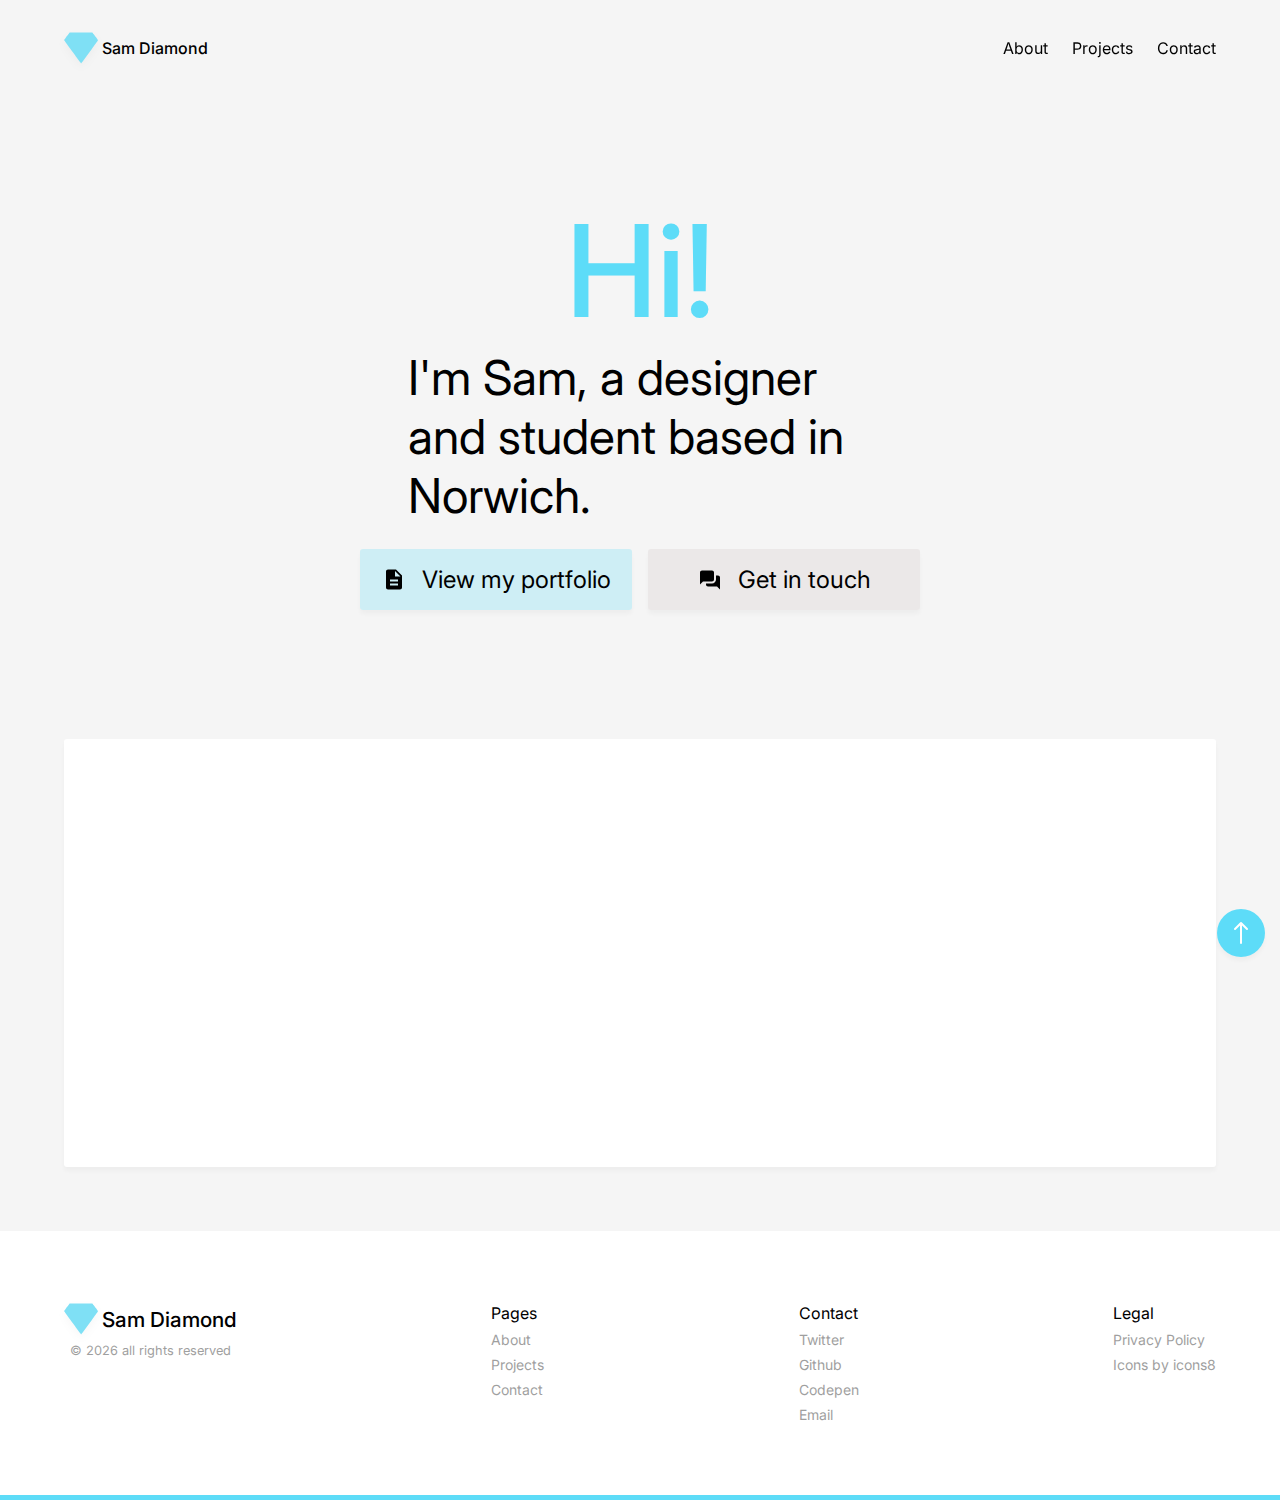
<file: index.html>
<!DOCTYPE html>
<html lang="en">
<head>
    <meta charset="UTF-8">
    <meta http-equiv="X-UA-Compatible" content="IE=edge">
    <meta name="viewport" content="width=device-width, initial-scale=1.0">
    <title>Sam Diamond</title>
    <link rel="icon" type="image/x-icon" href="./assets/img/favicon.ico">
    <link rel="apple-touch-icon" href="/assets/img/apple-touch-icon.png">
    <link rel="manifest" href="/assets/img/site.webmanifest">
    <link rel="mask-icon" href="/assets/img/diamond.svg" color="#5bbad5">
    <meta name="msapplication-TileColor" content="#5DDCF8">
    <meta name="theme-color" content="#5DDCF8">
    <link rel="stylesheet" href="/assets/css/main.css">
    <link rel="preconnect" href="https://fonts.googleapis.com">
    <link rel="preconnect" href="https://fonts.gstatic.com" crossorigin>
    <link href="https://fonts.googleapis.com/css2?family=Inter:wght@400;500&display=swap" rel="stylesheet">
    <meta name="description" content="See all projects by Sam Diamond, front-end web developer, designer and student based in Norwich."/>
    <meta name="twitter:card" content="summary" />
    <meta name="twitter:site" content="@samd1a" />
    <meta property="og:url" content="http://samdia.cf" />
    <meta property="og:title" content="Sam Diamond's Portfolio" />
    <meta property="og:description" content="See all projects by Sam Diamond, front-end web developer, designer and student based in Norwich." />
    <meta property="og:image" content="http://samdia.cf/assets/img/thumbnail/index.webp" />
</head>
<body>
    <a class="skip-nav" href="#main-content">Skip Navigation</a>
    <navigation-bar></navigation-bar>
    <header class="width" id="main-content">
        <h1 class="big-header fade-in">Hi!</h1>
        <h2 class="main-subheading fade-in">I'm Sam, a designer and student based in Norwich.</h2>
        <div class="header-buttons">
            <button class="main-button accent box-shadow fade-in">
                <a href="#projects">
                    <svg fill="#000" xmlns="http://www.w3.org/2000/svg" viewBox="0 0 24 24" width="1.5rem" height="1.5rem"><path d="M14,2H6C4.9,2,4,2.9,4,4v16c0,1.1,0.9,2,2,2h12c1.1,0,2-0.9,2-2V8L14,2z M16,18H8v-2h8V18z M16,14H8v-2h8V14z M13,9V3.5 L18.5,9H13z"></path></svg>View my portfolio</a>
            </button>
            <button class="main-button no-accent box-shadow fade-in">
                <a href="/contact">
                    <svg fill="#000'" xmlns="http://www.w3.org/2000/svg" viewBox="0 0 24 24" width="1.5rem" height="1.5rem"><path d="M 4 3 C 2.9 3 2 3.9 2 5 L 2 17 L 5 14 L 14 14 C 15.1 14 16 13.1 16 12 L 16 5 C 16 3.9 15.1 3 14 3 L 4 3 z M 18 8 L 18 12 C 18 14.206 16.206 16 14 16 L 8 16 L 8 17 C 8 18.1 8.9 19 10 19 L 19 19 L 22 22 L 22 10 C 22 8.9 21.1 8 20 8 L 18 8 z"></path></svg>Get in touch</a>
            </button>
        </div>
    </header>
    <main class="width">
        <section class="projects-big" id="projects">
            <div class="project box-shadow">
                <div class="left fade-in">
                    <h2 class="sub-heading">hosyn</h2>
                    <figcaption class="project-description">A fresh, minimalistic redesign for hosyn, a student and freelance video editor for content creators. </figcaption>
                    <a class="project-link" href="https://hosyn.co">View project <svg stroke="currentColor" fill="--clr-accent" stroke-width="0" viewBox="0 0 16 16" height="1.5rem" width="1.5rem" xmlns="http://www.w3.org/2000/svg"><path fill-rule="evenodd" d="M10.146 4.646a.5.5 0 01.708 0l3 3a.5.5 0 010 .708l-3 3a.5.5 0 01-.708-.708L12.793 8l-2.647-2.646a.5.5 0 010-.708z" clip-rule="evenodd"></path><path fill-rule="evenodd" d="M2 8a.5.5 0 01.5-.5H13a.5.5 0 010 1H2.5A.5.5 0 012 8z" clip-rule="evenodd"></path></svg></a>
                </div>
                <figure class="right fade-in">
                    <img src="/assets/img/hosyn.webp" alt="hosyn.co portfolio site on an ipad" class="drop-shadow">
                </figure>
            </div>
        </section>
    </main>
    <footer-bar></footer-bar>
    <a href="#" class="scrollup-button box-shadow hide" id="scroll-button">
        <svg stroke="currentColor" fill="currentColor" stroke-width="0" viewBox="0 0 16 16" height="2rem" width="2rem" xmlns="http://www.w3.org/2000/svg"><path fill-rule="evenodd" d="M8 3.5a.5.5 0 01.5.5v9a.5.5 0 01-1 0V4a.5.5 0 01.5-.5z" clip-rule="evenodd"></path><path fill-rule="evenodd" d="M7.646 2.646a.5.5 0 01.708 0l3 3a.5.5 0 01-.708.708L8 3.707 5.354 6.354a.5.5 0 11-.708-.708l3-3z" clip-rule="evenodd"></path></svg>
    </a>
    <script src="/js/index.js" type="module"></script>
    <!-- Global site tag (gtag.js) - Google Analytics -->
    <script async src="https://www.googletagmanager.com/gtag/js?id=G-LP07RMR13Q"></script>
    <script>
      window.dataLayer = window.dataLayer || [];
      function gtag(){dataLayer.push(arguments);}
      gtag('js', new Date());
    
      gtag('config', 'G-LP07RMR13Q');
    </script>
</body>
</html>
</file>
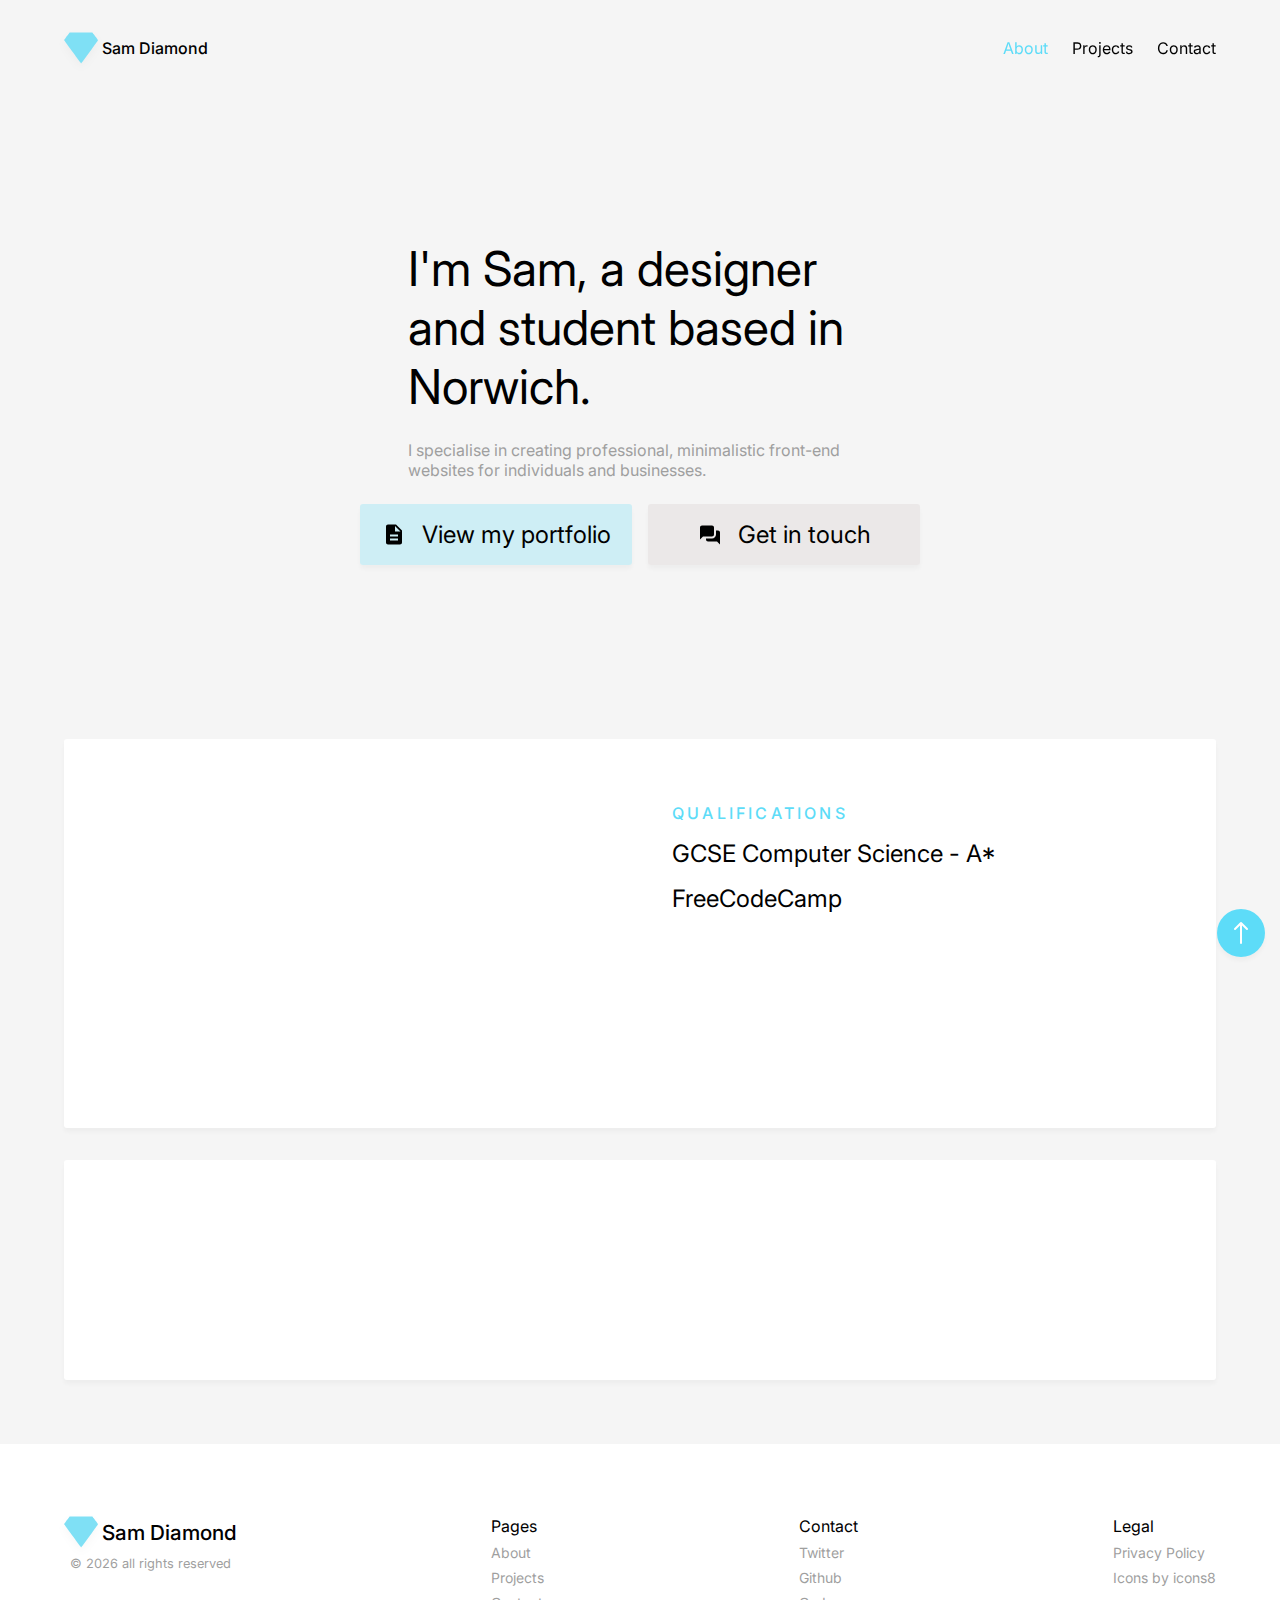
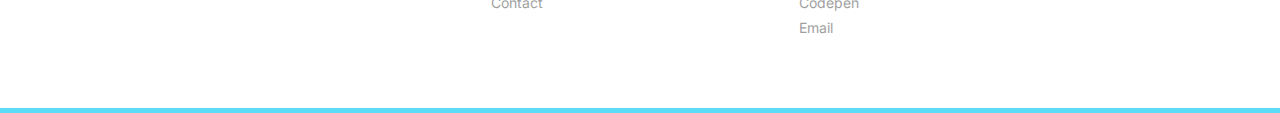
<file: about.html>
<!DOCTYPE html>
<html lang="en">
<head>
    <meta charset="UTF-8">
    <meta http-equiv="X-UA-Compatible" content="IE=edge">
    <meta name="viewport" content="width=device-width, initial-scale=1.0">
    <title>About Sam Diamond</title>
    <link rel="icon" type="image/x-icon" href="./assets/img/favicon.ico">
    <link rel="apple-touch-icon" href="/assets/img/apple-touch-icon.png">
    <link rel="manifest" href="/assets/img/site.webmanifest">
    <link rel="mask-icon" href="/assets/img/diamond.svg" color="#5bbad5">
    <meta name="msapplication-TileColor" content="#5DDCF8">
    <meta name="theme-color" content="#5DDCF8">
    <link rel="stylesheet" href="/assets/css/main.css">
    <link rel="preconnect" href="https://fonts.googleapis.com">
    <link rel="preconnect" href="https://fonts.gstatic.com" crossorigin>
    <link href="https://fonts.googleapis.com/css2?family=Inter:wght@400;500&display=swap" rel="stylesheet">
    <meta name="description" content="Learn more about Sam Diamond, the front-end web developer, designer and student based in Norwich."/>
    <meta name="twitter:card" content="summary" />
    <meta name="twitter:site" content="@samd1a" />
    <meta property="og:url" content="http://samdia.cf" />
    <meta property="og:title" content="About Sam Diamond" />
    <meta property="og:description" content="Learn more about Sam Diamond, the front-end web developer, designer and student based in Norwich." />
    <meta property="og:image" content="http://samdia.cf/assets/img/thumbnail/about.webp" />
</head>
<body>
    <a class="skip-nav" href="#main-content">Skip Navigation</a>
    <navigation-bar></navigation-bar>
    <header class="width left" id="main-content">
        <h1 class="main-subheading fade-in">I'm Sam, a designer and student based in Norwich.</h1>
        <p class="main-mini-subheading fade-in">I specialise in creating professional, minimalistic front-end websites for individuals and businesses.</p>
        <div class="header-buttons">
            <button class="main-button accent box-shadow fade-in">
                <a href="/#projects">
                    <svg fill="#000" xmlns="http://www.w3.org/2000/svg" viewBox="0 0 24 24" width="1.5rem" height="1.5rem"><path d="M14,2H6C4.9,2,4,2.9,4,4v16c0,1.1,0.9,2,2,2h12c1.1,0,2-0.9,2-2V8L14,2z M16,18H8v-2h8V18z M16,14H8v-2h8V14z M13,9V3.5 L18.5,9H13z"></path></svg>View my portfolio</a>
            </button>
            <button class="main-button no-accent box-shadow fade-in">
                <a href="/contact">
                    <svg fill="#000'" xmlns="http://www.w3.org/2000/svg" viewBox="0 0 24 24" width="1.5rem" height="1.5rem"><path d="M 4 3 C 2.9 3 2 3.9 2 5 L 2 17 L 5 14 L 14 14 C 15.1 14 16 13.1 16 12 L 16 5 C 16 3.9 15.1 3 14 3 L 4 3 z M 18 8 L 18 12 C 18 14.206 16.206 16 14 16 L 8 16 L 8 17 C 8 18.1 8.9 19 10 19 L 19 19 L 22 22 L 22 10 C 22 8.9 21.1 8 20 8 L 18 8 z"></path></svg>Get in touch</a>
            </button>
        </div>
    </header>
    <main class="width">
        <section class="projects-big" id="skills">
            <div class="project inline box-shadow">
                <div class="left fade-in">
                    <h2 class="sub-heading">skills</h2>
                    <ul>
                        <li class="project-description">HTML & CSS</li>
                        <li class="project-description">SASS</li>
                        <li class="project-description">Javascript</li>
                        <li class="project-description">Python</li>
                        <li class="project-description">Figma</li>
                    </ul>
                </div>
                <div class="right fade-in">
                    <h2 class="sub-heading">qualifications</h2>
                    <ul>
                        <li class="project-description">GCSE Computer Science - A*</li>
                        <li class="project-description">FreeCodeCamp</li>
                    </ul>
                </div>
            </div>
        </section>
        <section class="projects-big" id="skills">
            <div class="project span-2 box-shadow">
                <div class="left fade-in">
                    <h2 class="sub-heading">about</h2>
                    <p class="about-caption">I’m a sixteen year old website developer and student. I specalize in creating minimalistic designs for individuals and business’. I also have experience using python creating scripts.</p>
                </div>
            </div>
        </section>
    </main>
    <footer-bar></footer-bar>
    <a href="#" class="scrollup-button box-shadow hide" id="scroll-button">
        <svg stroke="currentColor" fill="currentColor" stroke-width="0" viewBox="0 0 16 16" height="2rem" width="2rem" xmlns="http://www.w3.org/2000/svg"><path fill-rule="evenodd" d="M8 3.5a.5.5 0 01.5.5v9a.5.5 0 01-1 0V4a.5.5 0 01.5-.5z" clip-rule="evenodd"></path><path fill-rule="evenodd" d="M7.646 2.646a.5.5 0 01.708 0l3 3a.5.5 0 01-.708.708L8 3.707 5.354 6.354a.5.5 0 11-.708-.708l3-3z" clip-rule="evenodd"></path></svg>
    </a>
    <script src="/js/index.js" type="module"></script>
    <!-- Global site tag (gtag.js) - Google Analytics -->
    <script async src="https://www.googletagmanager.com/gtag/js?id=G-LP07RMR13Q"></script>
    <script>
      window.dataLayer = window.dataLayer || [];
      function gtag(){dataLayer.push(arguments);}
      gtag('js', new Date());
    
      gtag('config', 'G-LP07RMR13Q');
    </script>
</body>
</html>
</file>
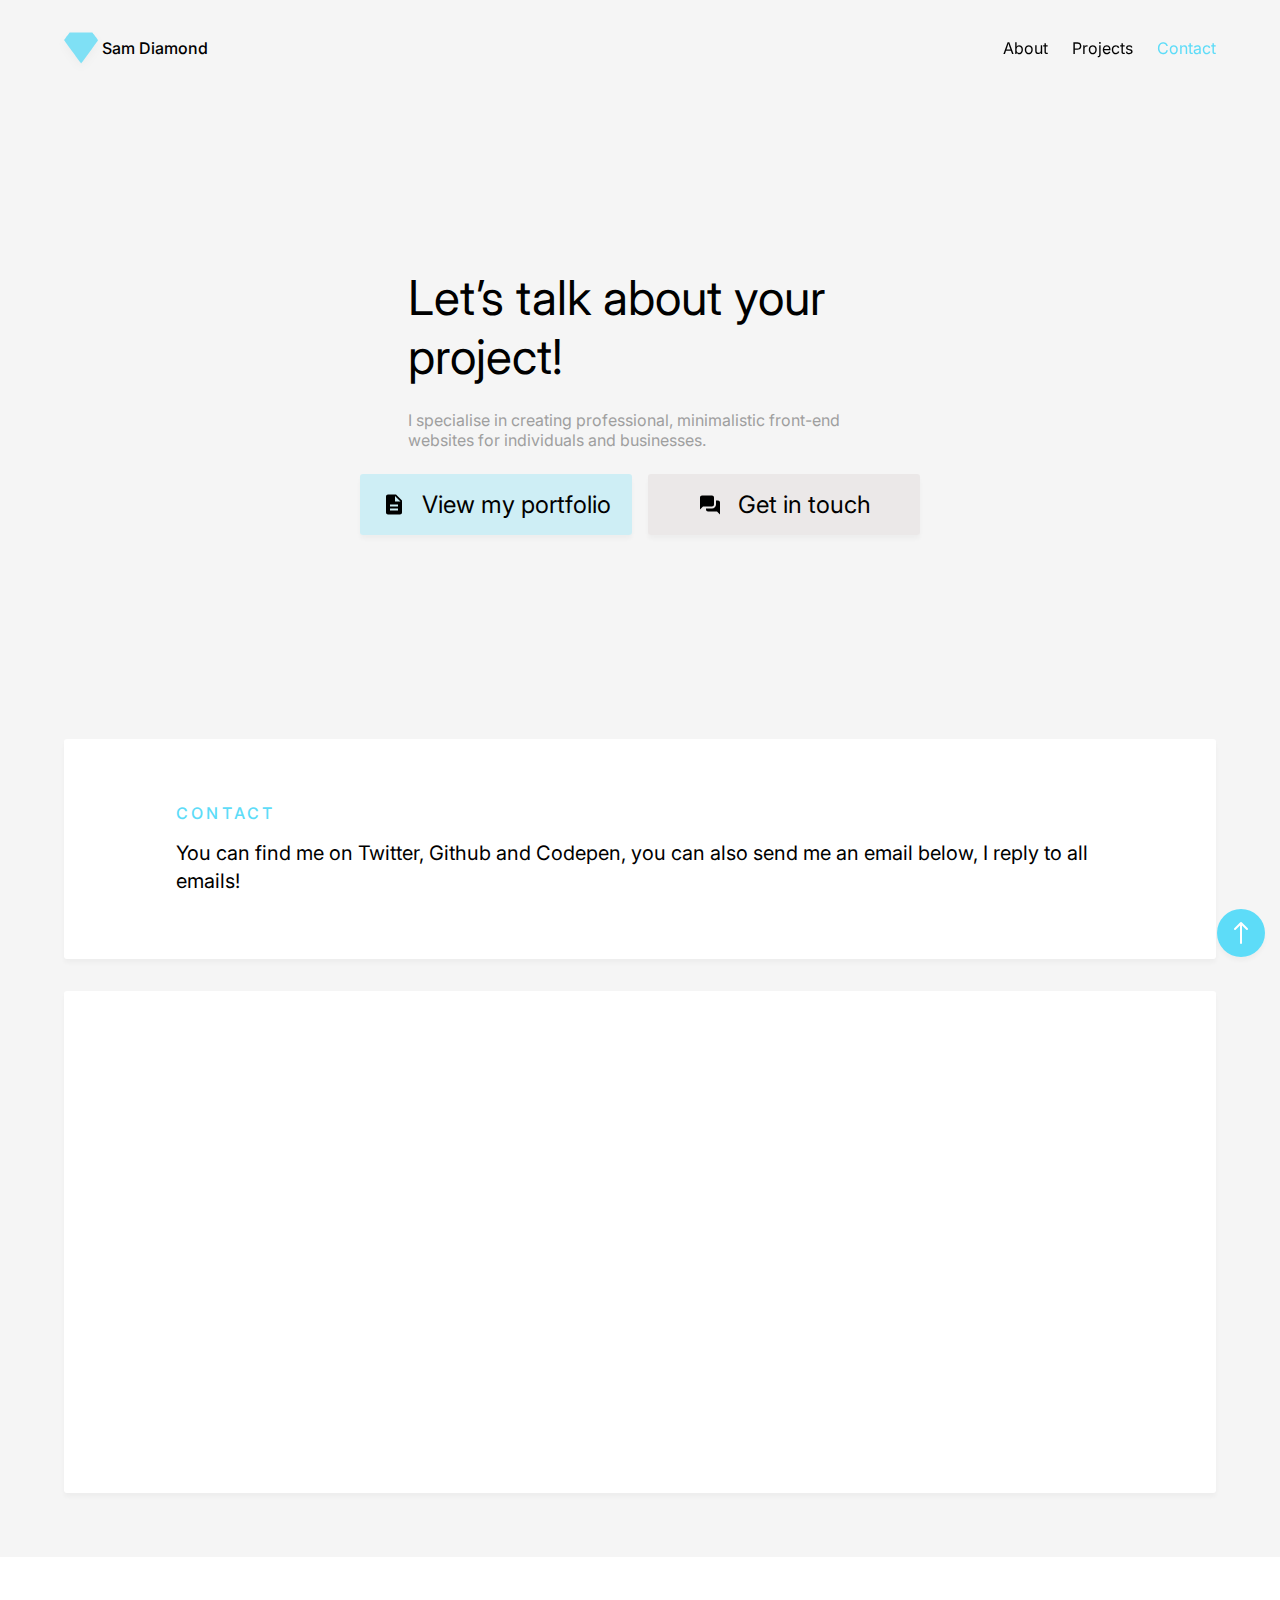
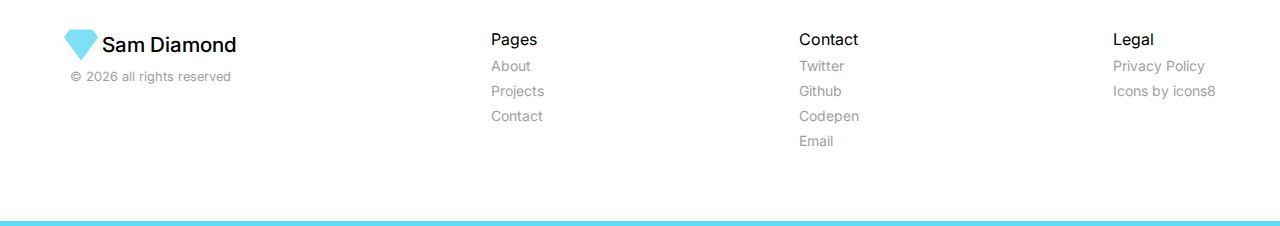
<file: contact.html>
<!DOCTYPE html>
<html lang="en">
<head>
    <meta charset="UTF-8">
    <meta http-equiv="X-UA-Compatible" content="IE=edge">
    <meta name="viewport" content="width=device-width, initial-scale=1.0">
    <title>Contact Sam Diamond</title>
    <link rel="icon" type="image/x-icon" href="./assets/img/favicon.ico">
    <link rel="apple-touch-icon" href="/assets/img/apple-touch-icon.png">
    <link rel="manifest" href="/assets/img/site.webmanifest">
    <link rel="mask-icon" href="/assets/img/diamond.svg" color="#5bbad5">
    <meta name="msapplication-TileColor" content="#5DDCF8">
    <meta name="theme-color" content="#5DDCF8">
    <link rel="stylesheet" href="/assets/css/main.css">
    <link rel="preconnect" href="https://fonts.googleapis.com">
    <link rel="preconnect" href="https://fonts.gstatic.com" crossorigin>
    <link href="https://fonts.googleapis.com/css2?family=Inter:wght@400;500&display=swap" rel="stylesheet">
    <meta name="description" content="Contact Sam Diamond, your next front-end web developer, designer based in Norwich."/>
    <meta name="twitter:card" content="summary" />
    <meta name="twitter:site" content="@samd1a" />
    <meta property="og:url" content="http://samdia.cf" />
    <meta property="og:title" content="Contact Sam Diamond" />
    <meta property="og:description" content="Contact Sam Diamond, your next front-end web developer, designer based in Norwich." />
    <meta property="og:image" content="http://samdia.cf/assets/img/thumbnail/contact.webp" />
</head>
<body>
    <a class="skip-nav" href="#main-content">Skip Navigation</a>
    <navigation-bar></navigation-bar>
    <header class="width left" id="main-content">
        <h1 class="main-subheading fade-in">Let’s talk about your project!</h1>
        <p class="main-mini-subheading fade-in">I specialise in creating professional, minimalistic front-end websites for individuals and businesses.</p>
        <div class="header-buttons">
            <button class="main-button accent box-shadow fade-in">
                <a href="/#projects">
                    <svg fill="#000" xmlns="http://www.w3.org/2000/svg" viewBox="0 0 24 24" width="1.5rem" height="1.5rem"><path d="M14,2H6C4.9,2,4,2.9,4,4v16c0,1.1,0.9,2,2,2h12c1.1,0,2-0.9,2-2V8L14,2z M16,18H8v-2h8V18z M16,14H8v-2h8V14z M13,9V3.5 L18.5,9H13z"></path></svg>View my portfolio</a>
            </button>
            <button class="main-button no-accent box-shadow fade-in">
                <a href="#form">
                    <svg fill="#000'" xmlns="http://www.w3.org/2000/svg" viewBox="0 0 24 24" width="1.5rem" height="1.5rem"><path d="M 4 3 C 2.9 3 2 3.9 2 5 L 2 17 L 5 14 L 14 14 C 15.1 14 16 13.1 16 12 L 16 5 C 16 3.9 15.1 3 14 3 L 4 3 z M 18 8 L 18 12 C 18 14.206 16.206 16 14 16 L 8 16 L 8 17 C 8 18.1 8.9 19 10 19 L 19 19 L 22 22 L 22 10 C 22 8.9 21.1 8 20 8 L 18 8 z"></path></svg>Get in touch</a>
            </button>
        </div>
    </header>
    <main class="width">
        <section class="projects-big" id="skills">
            <div class="project span-2 box-shadow">
                <div class="left fade-in">
                    <h2 class="sub-heading">contact</h2>
                    <p class="about-caption">You can find me on Twitter, Github and Codepen, you can also send me an email below, I reply to all emails!</p>
                </div>
            </div>
        </section>
        <section class="projects-big" id="skills">
            <div class="project inline box-shadow">
                <div class="left fade-in">
                    <h2 class="sub-heading">email</h2>
                    <form action="https://formspree.io/f/mknyrozz" method="POST" class="contact-form" id="form">
                        <div class="input-field fade-in">
                            <label for="name">Your Name</label>
                            <input class="box-shadow" id="name" type="text" name="name" placeholder="Enter your name here" required>
                        </div>
                        <div class="input-field fade-in">
                            <label for="email">Your Email</label>
                            <input class="box-shadow" id="email" type="email" name="email" placeholder="Enter your email here" required>
                        </div>
                        <div class="input-field fade-in">
                            <label for="message">Your Message</label>
                            <textarea class="box-shadow" id="message" name="message" placeholder="Enter your message here" rows="4"required></textarea>
                        </div>
                        <div>
                            <input class="box-shadow fade-in" type="submit" value="Send Message">
                        </div>
                    </form>
                </div>
                <div class="right fade-in">
                    <h2 class="sub-heading">socials</h2>
                    <ul>
                        <li class="project-description"><a href="http://twitter.com/samd1a"><svg stroke="currentColor" fill="currentColor" stroke-width="0" viewBox="0 0 1024 1024" height="1em" width="1em" xmlns="http://www.w3.org/2000/svg"><path d="M928 254.3c-30.6 13.2-63.9 22.7-98.2 26.4a170.1 170.1 0 0 0 75-94 336.64 336.64 0 0 1-108.2 41.2A170.1 170.1 0 0 0 672 174c-94.5 0-170.5 76.6-170.5 170.6 0 13.2 1.6 26.4 4.2 39.1-141.5-7.4-267.7-75-351.6-178.5a169.32 169.32 0 0 0-23.2 86.1c0 59.2 30.1 111.4 76 142.1a172 172 0 0 1-77.1-21.7v2.1c0 82.9 58.6 151.6 136.7 167.4a180.6 180.6 0 0 1-44.9 5.8c-11.1 0-21.6-1.1-32.2-2.6C211 652 273.9 701.1 348.8 702.7c-58.6 45.9-132 72.9-211.7 72.9-14.3 0-27.5-.5-41.2-2.1C171.5 822 261.2 850 357.8 850 671.4 850 843 590.2 843 364.7c0-7.4 0-14.8-.5-22.2 33.2-24.3 62.3-54.4 85.5-88.2z"></path></svg> @samd1a</a></li>
                        <li class="project-description"><a href="http://github.com/samd1a"><svg stroke="currentColor" fill="currentColor" stroke-width="0" viewBox="0 0 1024 1024" height="1em" width="1em" xmlns="http://www.w3.org/2000/svg"><path d="M511.6 76.3C264.3 76.2 64 276.4 64 523.5 64 718.9 189.3 885 363.8 946c23.5 5.9 19.9-10.8 19.9-22.2v-77.5c-135.7 15.9-141.2-73.9-150.3-88.9C215 726 171.5 718 184.5 703c30.9-15.9 62.4 4 98.9 57.9 26.4 39.1 77.9 32.5 104 26 5.7-23.5 17.9-44.5 34.7-60.8-140.6-25.2-199.2-111-199.2-213 0-49.5 16.3-95 48.3-131.7-20.4-60.5 1.9-112.3 4.9-120 58.1-5.2 118.5 41.6 123.2 45.3 33-8.9 70.7-13.6 112.9-13.6 42.4 0 80.2 4.9 113.5 13.9 11.3-8.6 67.3-48.8 121.3-43.9 2.9 7.7 24.7 58.3 5.5 118 32.4 36.8 48.9 82.7 48.9 132.3 0 102.2-59 188.1-200 212.9a127.5 127.5 0 0 1 38.1 91v112.5c.8 9 0 17.9 15 17.9 177.1-59.7 304.6-227 304.6-424.1 0-247.2-200.4-447.3-447.5-447.3z"></path></svg> @samd1a</a></li>
                        <li class="project-description"><a href="http://codepen.io/samdia"><svg stroke="currentColor" fill="currentColor" stroke-width="0" viewBox="0 0 1024 1024" height="1em" width="1em" xmlns="http://www.w3.org/2000/svg"><path d="M911.7 385.3l-.3-1.5c-.2-1-.3-1.9-.6-2.9-.2-.6-.4-1.1-.5-1.7-.3-.8-.5-1.7-.9-2.5-.2-.6-.5-1.1-.8-1.7-.4-.8-.8-1.5-1.2-2.3-.3-.5-.6-1.1-1-1.6-.8-1.2-1.7-2.4-2.6-3.6-.5-.6-1.1-1.3-1.7-1.9-.4-.5-.9-.9-1.4-1.3-.6-.6-1.3-1.1-1.9-1.6-.5-.4-1-.8-1.6-1.2-.2-.1-.4-.3-.6-.4L531.1 117.8a34.3 34.3 0 0 0-38.1 0L127.3 361.3c-.2.1-.4.3-.6.4-.5.4-1 .8-1.6 1.2-.7.5-1.3 1.1-1.9 1.6-.5.4-.9.9-1.4 1.3-.6.6-1.2 1.2-1.7 1.9-1 1.1-1.8 2.3-2.6 3.6-.3.5-.7 1-1 1.6-.4.7-.8 1.5-1.2 2.3-.3.5-.5 1.1-.8 1.7-.3.8-.6 1.7-.9 2.5-.2.6-.4 1.1-.5 1.7-.2.9-.4 1.9-.6 2.9l-.3 1.5c-.2 1.5-.3 3-.3 4.5v243.5c0 1.5.1 3 .3 4.5l.3 1.5.6 2.9c.2.6.3 1.1.5 1.7.3.9.6 1.7.9 2.5.2.6.5 1.1.8 1.7.4.8.7 1.5 1.2 2.3.3.5.6 1.1 1 1.6.5.7.9 1.4 1.5 2.1l1.2 1.5c.5.6 1.1 1.3 1.7 1.9.4.5.9.9 1.4 1.3.6.6 1.3 1.1 1.9 1.6.5.4 1 .8 1.6 1.2.2.1.4.3.6.4L493 905.7c5.6 3.8 12.3 5.8 19.1 5.8 6.6 0 13.3-1.9 19.1-5.8l365.6-243.5c.2-.1.4-.3.6-.4.5-.4 1-.8 1.6-1.2.7-.5 1.3-1.1 1.9-1.6.5-.4.9-.9 1.4-1.3.6-.6 1.2-1.2 1.7-1.9l1.2-1.5 1.5-2.1c.3-.5.7-1 1-1.6.4-.8.8-1.5 1.2-2.3.3-.5.5-1.1.8-1.7.3-.8.6-1.7.9-2.5.2-.5.4-1.1.5-1.7.3-.9.4-1.9.6-2.9l.3-1.5c.2-1.5.3-3 .3-4.5V389.8c-.3-1.5-.4-3-.6-4.5zM546.4 210.5l269.4 179.4-120.3 80.4-149-99.6V210.5zm-68.8 0v160.2l-149 99.6-120.3-80.4 269.3-179.4zM180.7 454.1l86 57.5-86 57.5v-115zm296.9 358.5L208.3 633.2l120.3-80.4 149 99.6v160.2zM512 592.8l-121.6-81.2L512 430.3l121.6 81.2L512 592.8zm34.4 219.8V652.4l149-99.6 120.3 80.4-269.3 179.4zM843.3 569l-86-57.5 86-57.5v115z"></path></svg> @samdia</a></li>
                        <li class="project-description"><a href="mailto:sam@samdia.cf"><svg stroke="currentColor" fill="currentColor" stroke-width="0" viewBox="0 0 1024 1024" height="1em" width="1em" xmlns="http://www.w3.org/2000/svg"><path d="M928 160H96c-17.7 0-32 14.3-32 32v640c0 17.7 14.3 32 32 32h832c17.7 0 32-14.3 32-32V192c0-17.7-14.3-32-32-32zm-40 110.8V792H136V270.8l-27.6-21.5 39.3-50.5 42.8 33.3h643.1l42.8-33.3 39.3 50.5-27.7 21.5zM833.6 232L512 482 190.4 232l-42.8-33.3-39.3 50.5 27.6 21.5 341.6 265.6a55.99 55.99 0 0 0 68.7 0L888 270.8l27.6-21.5-39.3-50.5-42.7 33.2z"></path></svg> sam@samdia.cf</a></li>
                    </ul>
                </div>
            </div>
        </section>
        
    </main>
    <footer-bar></footer-bar>
    <a href="#" class="scrollup-button box-shadow hide" id="scroll-button">
        <svg stroke="currentColor" fill="currentColor" stroke-width="0" viewBox="0 0 16 16" height="2rem" width="2rem" xmlns="http://www.w3.org/2000/svg"><path fill-rule="evenodd" d="M8 3.5a.5.5 0 01.5.5v9a.5.5 0 01-1 0V4a.5.5 0 01.5-.5z" clip-rule="evenodd"></path><path fill-rule="evenodd" d="M7.646 2.646a.5.5 0 01.708 0l3 3a.5.5 0 01-.708.708L8 3.707 5.354 6.354a.5.5 0 11-.708-.708l3-3z" clip-rule="evenodd"></path></svg>
    </a>
    <script src="/js/index.js" type="module"></script>
    <!-- Global site tag (gtag.js) - Google Analytics -->
    <script async src="https://www.googletagmanager.com/gtag/js?id=G-LP07RMR13Q"></script>
    <script>
      window.dataLayer = window.dataLayer || [];
      function gtag(){dataLayer.push(arguments);}
      gtag('js', new Date());
    
      gtag('config', 'G-LP07RMR13Q');
    </script>
</body>
</html>
</file>
<file: assets/css/main.css>
nav{display:flex;align-items:center;justify-content:space-between;margin-top:2rem}.hamburger{display:block;cursor:pointer;z-index:3}.hamburger .bar{display:block;width:25px;height:3px;margin:5px auto;transition:all .3s ease-in-out;background-color:#000}@media(min-width: 560px){.hamburger{display:none}}.hamburger.active .bar:nth-child(2){opacity:0}.hamburger.active .bar:nth-child(1){transform:translateY(8px) rotate(45deg)}.hamburger.active .bar:nth-child(3){transform:translateY(-8px) rotate(-45deg)}.navbar-left{display:flex;align-items:center;font-weight:500}.navbar-left svg{margin-right:.25rem}.navbar-links{visibility:hidden;display:flex;position:fixed;list-style-type:none;gap:1.5rem;transition:all .5s ease-in-out;backdrop-filter:blur(0px);-webkit-backdrop-filter:blur(0px);transform:translateX(100%);width:100%;height:100%;justify-content:center;align-items:center;left:0;top:0;font-size:1.5rem;flex-direction:column;z-index:3}@media(min-width: 560px){.navbar-links{display:flex;opacity:1;position:relative;visibility:visible;justify-content:initial;align-items:initial;width:auto;height:auto;font-size:1rem;flex-direction:row;transform:translateX(0%)}}.navbar-links.active{display:flex;position:fixed;font-size:1.5rem;backdrop-filter:blur(8px);-webkit-backdrop-filter:blur(8px);visibility:visible;transform:translateX(0%)}navigation-bar{width:100%;display:flex;justify-content:center}header{display:flex;flex-direction:column;text-align:center;justify-content:center;align-items:center;min-height:75vh}.big-header{font-size:clamp(5rem,14vw,8rem);color:#5ddcf8;font-weight:500}.main-subheading{font-size:clamp(2rem,4vw,3rem);font-weight:400;margin-bottom:1.5rem;max-width:clamp(19rem,60vw,29rem);text-align:center}@media(min-width: 935px){.main-subheading{text-align:start}}.header-buttons{display:flex;gap:1rem;width:100%;justify-content:center;flex-direction:column;align-items:center;max-width:clamp(19rem,60vw,29rem)}@media(min-width: 560px){.header-buttons{flex-direction:row;align-items:initial;max-width:100%}}.main-mini-subheading{font-size:clamp(.9rem,2vw,1rem);margin-bottom:1.5rem;color:#9f9f9f;max-width:clamp(19rem,60vw,29rem);text-align:center}@media(min-width: 935px){.main-mini-subheading{text-align:start}}.main-button{font-size:clamp(1rem,3vw,1.5rem);border-radius:3px;max-width:100%;width:100%;transition:all 250ms ease-in-out !important}@media(min-width: 560px){.main-button{max-width:clamp(13rem,36vw,17rem)}}.main-button a{padding:1rem .7rem;height:100%;display:flex;justify-content:center;color:#000 !important}.main-button a svg{margin-right:clamp(.6rem,2vw,1rem);height:auto;width:clamp(.9rem,3vw,1.5rem)}.main-button:hover,.main-button:focus{box-shadow:0px 4px 8px rgba(0,0,0,.13);transform:scale(1.05);filter:brightness(1.05)}.main-button:hover a,.main-button:focus a{color:#000 !important}.main-button.accent{background-color:rgba(93,220,248,.25)}.main-button.no-accent{background-color:rgba(209,197,197,.25)}.project{background-color:#fff;display:grid;grid-template-columns:repeat(1, 1fr);padding:5vh 7vw;gap:2rem;align-items:center;border-radius:3px}@media(min-width: 935px){.project{padding:4rem 7rem}}@media(min-width: 835px){.project{grid-template-columns:repeat(2, 1fr);gap:4rem}}.wide{grid-template-columns:repeat(1, 1fr)}.sub-heading{letter-spacing:.2em;font-weight:500;color:#5ddcf8;text-transform:uppercase;font-size:1rem;margin-bottom:1rem;text-align:center}@media(min-width: 835px){.sub-heading{text-align:start}}.project-description{font-size:1.5rem;margin-bottom:1rem;text-align:center;display:flex;align-items:center}.project-description a{display:flex;align-items:center}.project-description a svg{margin-right:.6rem}@media(min-width: 835px){.project-description{text-align:start}}.about-caption{font-size:1.25rem;line-height:1.4;text-align:center}@media(min-width: 835px){.about-caption{text-align:start}}.span-2{grid-template-columns:repeat(1, 1fr)}.project-link{font-weight:500;font-size:1rem;display:flex;align-items:center;width:max-content;justify-content:center;padding-right:6px;margin:auto}@media(min-width: 835px){.project-link{text-align:start;width:max-content;margin:0}}.project-link svg{fill:#5ddcf8;height:auto;transition:.3s ease-out}.project-link:hover svg,.project-link:focus svg{transform:translateX(25%)}.right{display:flex;justify-content:center;flex-direction:column}@media(min-width: 835px){.right{justify-content:flex-end}.right li, .left li{justify-content:flex-start !important}}.right img{height:auto;max-height:300px;max-width:100%;object-fit:contain}.right li, .left li{justify-content:center}.inline{align-items:flex-start !important}.width>.projects-big:not(:first-child){margin-top:2rem}.width{width:min(100rem,90%)}body{display:flex;flex-direction:column;justify-content:center;align-items:center}.scrollup-button{position:fixed;right:15px;bottom:15px;background-color:#5ddcf8;color:#fff;padding:.5rem;border-radius:50%;width:3rem;height:auto;display:flex;align-items:center;transition:transform .5s ease-out;z-index:2;transition:all .5s}.scrollup-button.show{transform:translateY(0%)}.scrollup-button.hide{transform:translateY(150%)}.scrollup-button:hover,.scrollup-button:focus{background-color:#fff}.scrollup-button:hover path,.scrollup-button:focus path{color:#5ddcf8 !important}.box-shadow{box-shadow:0px 4px 4px rgba(0,0,0,.03)}.drop-shadow{filter:drop-shadow(0px 4px 4px rgba(0, 0, 0, 0.03))}.skip-nav{position:absolute;left:1rem;top:0;transform:translateY(-120%);background-color:rgba(93,220,248,.25);padding:.5rem .7rem;transition:transform ease-out 100ms}.skip-nav:focus{transform:translateY(0);color:#000}.fade-in{opacity:0;transform:translateY(5%);transition:opacity 600ms ease-out,transform 300ms ease-in}.fade-in.appear{transform:translateY(0);opacity:1}ul{list-style-type:none}.contact-form .input-field{display:flex;flex-direction:column;margin-bottom:1rem}.contact-form input,.contact-form textarea{padding:.7rem;background-color:rgba(93,220,248,.25);border:none;border-radius:3px;font-size:1rem;color:#000;font-family:"Inter",sans-serif;resize:vertical;max-width:100%;transition:all .3s ease-out;cursor:text}.contact-form input:focus,.contact-form textarea:focus{box-shadow:0px 4px 8px rgba(0,0,0,.13),0 0 0 .3rem rgba(212,224,255,.5019607843);outline:none}.contact-form input[type=submit]{cursor:pointer; font-weight: 400; border-radius: 3px; -webkit-border-radius:3px; -webkit-appearance: none;}.contact-form input[type=submit]:hover,.contact-form input[type=submit]:focus{transform:scale(1.02);box-shadow:0px 4px 8px rgba(0,0,0,.13)}footer{display:grid;grid-row-gap:16px;grid-template-columns:repeat(2, 1fr);width:min(90%,100rem);padding:4.5rem 0rem;justify-content:center}@media(min-width: 560px){footer{display:flex;justify-content:space-between}}footer .navbar-left{justify-content:center}@media(min-width: 560px){footer .navbar-left{justify-content:start}}footer ul{list-style-type:none;font-size:.875rem;color:#9f9f9f;gap:.5rem;display:flex;flex-direction:column}footer ul li{text-align:center;width:max-content;margin-inline:auto}@media(min-width: 560px){footer ul li{text-align:start;margin:0}}footer .nav-list-header{font-size:1rem;color:#000}footer .footer-info{text-align:center;font-weight:500;font-size:1.3rem;grid-area:1/1/2/3}footer .footer-info .copyright-msg{font-size:.8rem;text-align:center;color:#9f9f9f;font-weight:400}footer-bar{width:100%;display:flex;justify-content:center;background-color:#fff;margin-top:4rem;border-bottom:5px solid #5ddcf8}*,*::before,*::after{box-sizing:border-box}body,h1,h2,h3,h4,h5,h6,p,figure,ul{margin:0;padding:0}html{height:100%;width:100%;overflow-x:hidden;background-color:#f5f5f5;scroll-behavior:smooth;font-family:"Inter",sans-serif;color:#000;z-index:1}img{z-index:1}a{color:inherit;text-decoration:none;transition:all .15s ease-in-out}a:hover,a:focus{color:#5ddcf8}button{all:unset;cursor:pointer}::selection{background:rgba(93,220,248,.25)}@media(prefers-reduced-motion){*,*::before,*::after{-webkit-transition:none !important;-moz-transition:none !important;-o-transition:none !important;transition:none !important}}
</file>
